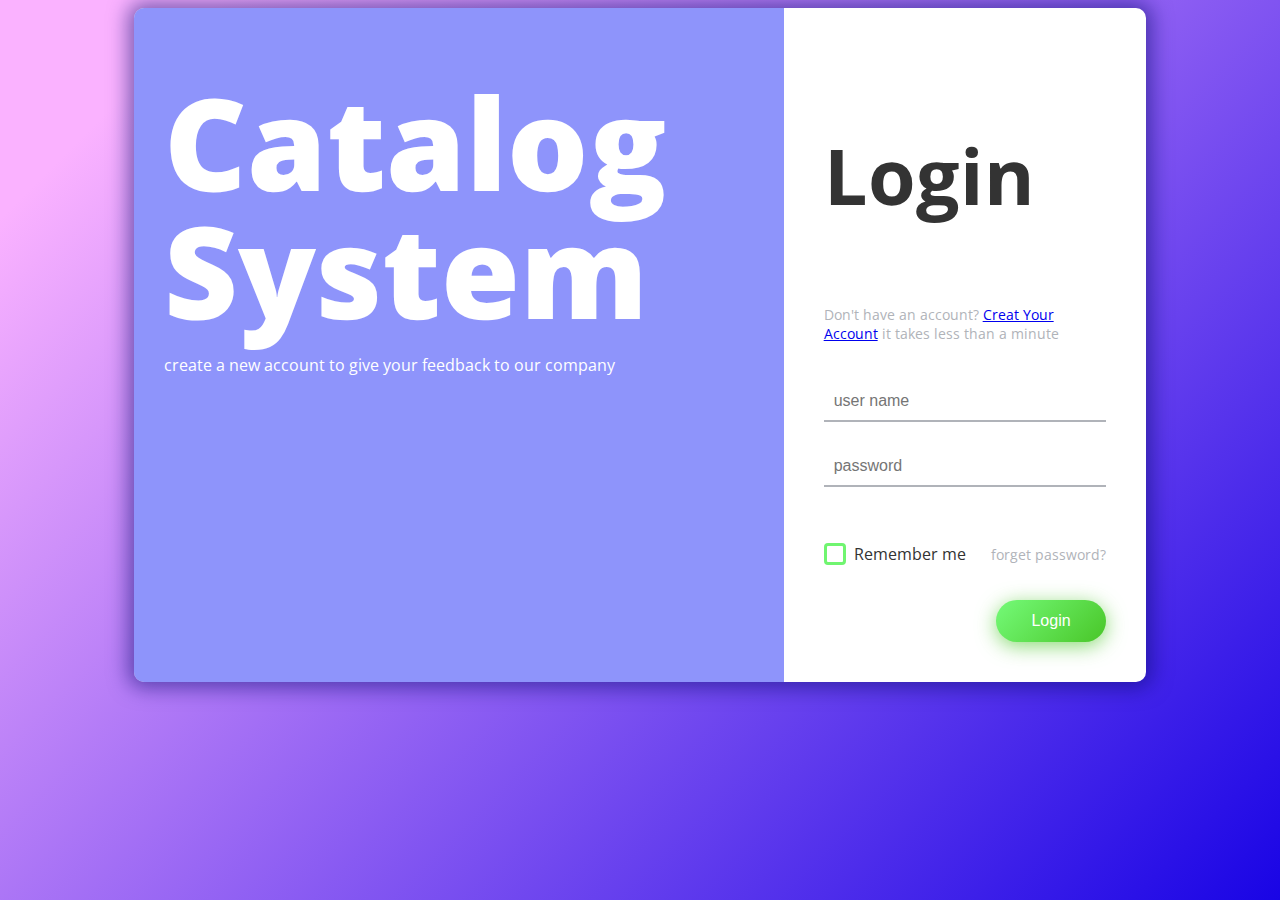
<file: index.html>
<!DOCTYPE html>
<html lang="en" >
<head>
  <meta charset="UTF-8">
  <title>Login Page in HTML with CSS Code Example</title>
  <link href="https://fonts.googleapis.com/css?family=Open+Sans" rel="stylesheet">


<link href="https://maxcdn.bootstrapcdn.com/font-awesome/4.7.0/css/font-awesome.min.css" rel="stylesheet" integrity="sha384-wvfXpqpZZVQGK6TAh5PVlGOfQNHSoD2xbE+QkPxCAFlNEevoEH3Sl0sibVcOQVnN" crossorigin="anonymous"><link rel="stylesheet" href="./style.css">

</head>
<body>
<!-- partial:index.partial.html -->
<div class="box-form">
	<div class="left">
		<div class="overlay">
		<h1>Catalog System</h1>
		 create a new account to give your feedback to our company</p>
		
		</div>
	</div>
	
	
		<div class="right">
		<h5>Login</h5>
		<p>Don't have an account? <a href="https://anubhavpandey27.github.io/Koderz-Consultant-github.io/signup-page/Sign%20up%20form.html">Creat Your Account</a> it takes less than a minute</p>
		<div class="inputs">
			<input type="text" placeholder="user name">
			<br>
			<input type="password" placeholder="password">
		</div>
			
			<br><br>
			
		<div class="remember-me--forget-password">
				<!-- Angular -->
	<label>
		<input type="checkbox" name="item" checked/>
		<span class="text-checkbox">Remember me</span>
	</label>
			<p>forget password?</p>
		</div>
			
			<br>
			<button>Login</button>
	</div>
	
</div>
<!-- partial -->
  
</body>
</html>
</file>
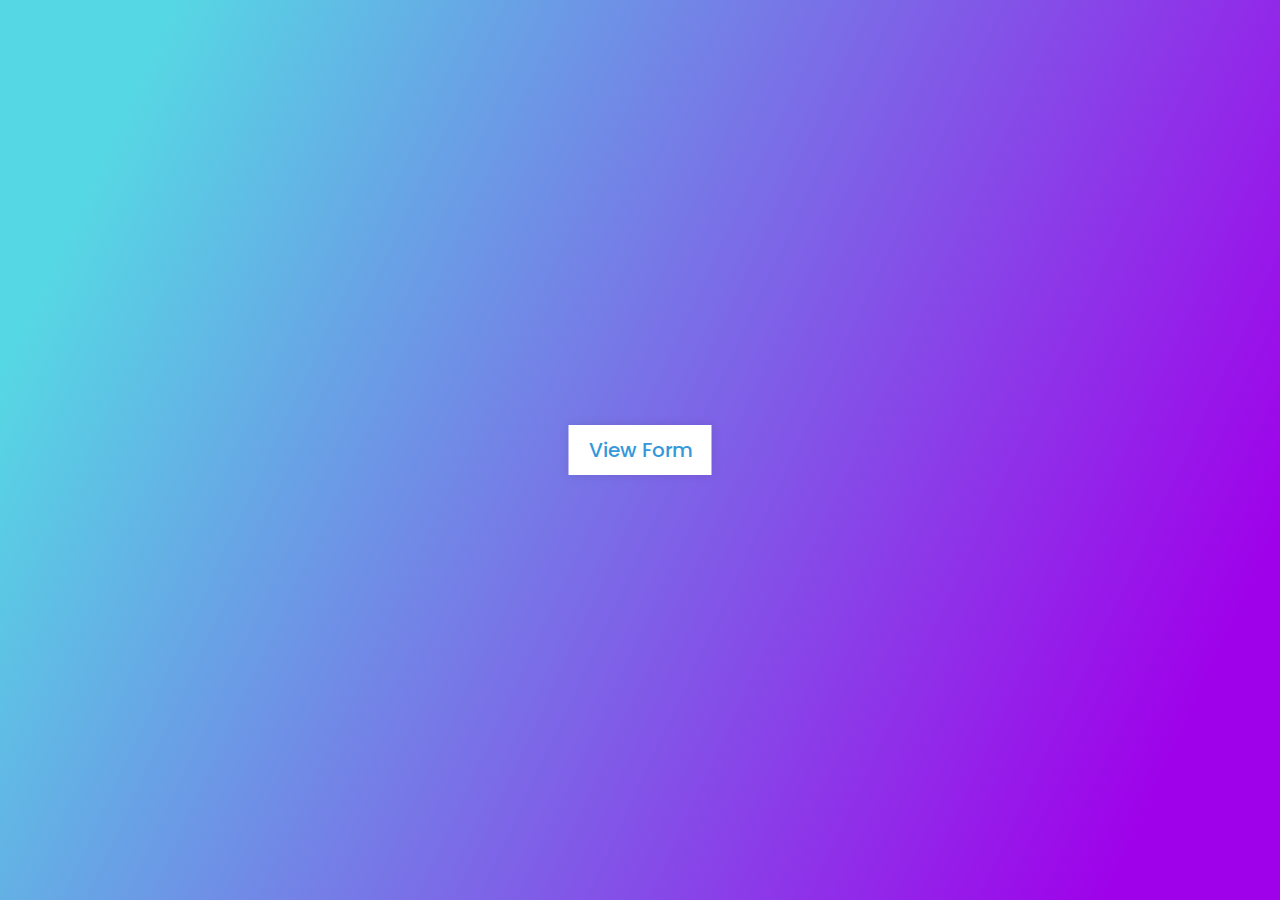
<file: login-page/index.html>
<!DOCTYPE html>
<!-- Created By CodingNepal -->
<html lang="en" dir="ltr">

<head>
	<meta charset="utf-8">
	<title>Popup Login Form Design | CodingNepal</title>
	<link rel="stylesheet" href="style.css">
	<link rel="stylesheet" href="https://cdnjs.cloudflare.com/ajax/libs/font-awesome/5.15.3/css/all.min.css" />
</head>

<body>
	<div class="center">
		<input type="checkbox" id="show">
		<label for="show" class="show-btn">View Form</label>
		<div class="container">
			<label for="show" class="close-btn fas fa-times" title="close"></label>
			<div class="text">
				Login Form
			</div>
			<form action="#">
				<div class="data">
					<label>Email or Phone</label>
					<input type="text" required>
				</div>
				<div class="data">
					<label>Password</label>
					<input type="password" required>
				</div>
				<div class="forgot-pass">
					<a href="#">Forgot Password?</a>
				</div>
				<div class="btn">
					<div class="inner"></div>
					<button type="submit">login</button>
				</div>
				<div class="signup-link">
					Not a member? <a href="#">Signup now</a>
				</div>
			</form>
		</div>
	</div>
</body>

</html>
</file>
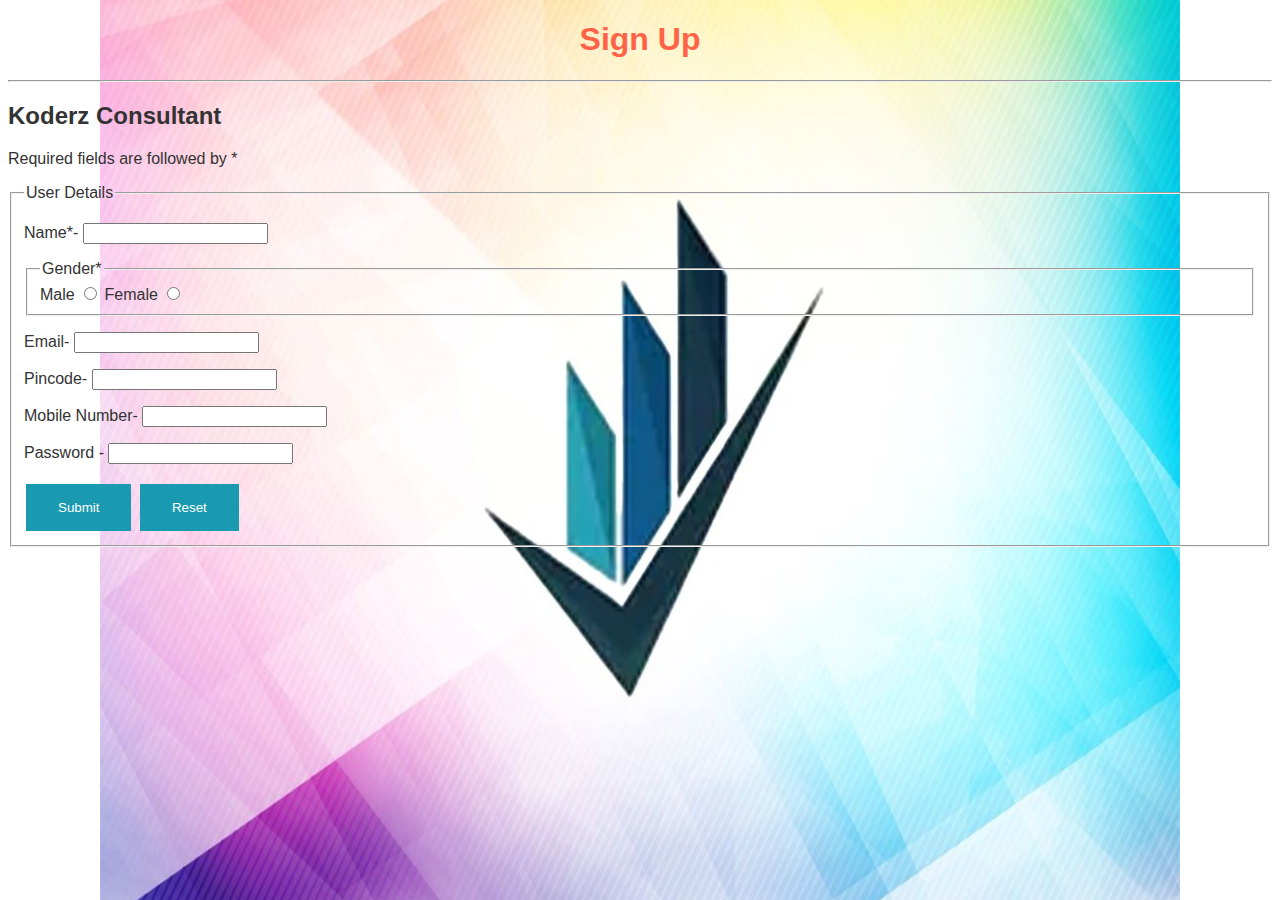
<file: Sign up form.html>
<!DOCTYPE html>
<html lang="en">
    
<head>
    <link rel="stylesheet" href="./style.css" >
    <meta charset="UTF-8">
    <meta http-equiv="X-UA-Compatible" content="IE=edge">
    <meta name="viewport" content="width=device-width, initial-scale=1.0">
    <title >Sign Up</title>
    <style>
        body{
            background-image: url(Logo3.jpg);
            background-size:auto;
            background-repeat: no-repeat;
            background-position: center;
            backface-visibility: visible;
            opacity:20;
        }
        input[type=submit], input[type=reset] {
            background-color: #1a9ab1;
            border: none;
            color: white;
            padding: 16px 32px;
            text-decoration: none;
            margin: 4px 2px;
            cursor: pointer;
          }
          
    </style>

</head>
<body>
    
   
   <form>
       <h1 style="color:Tomato;"><center> Sign Up </center></h1>
       <hr>
       <h2>Koderz Consultant</h2>
       <p>Required fields are followed by *</p>
       <fieldset>
           <legend>User Details</legend>

       <p>Name*- <input type="text" name="Name" required></p>
       <p>
           <fieldset>
               <legend>Gender*</legend>
           
           Male <input type="radio" name="Gender" id="Male" required>
           Female <input type="radio" name="Gender" id="female" required>
        </fieldset>
       </p>
       <p>Email- <input type="email" name="Email" id="email"></p>
       <p> 
           Pincode- <input type="number" name="pincode" id="pincode">
         
       </p>  
       <p> Mobile Number- <input type="number" name="mobile number" id="mobile number"></p>  
       <p> Password - <input type="password" name="password" id="password"></p>
       <input type="submit" value="Submit">
       <input type="reset" value="Reset">
      
       </fieldset>
   </form>

</body>
</html>
</file>
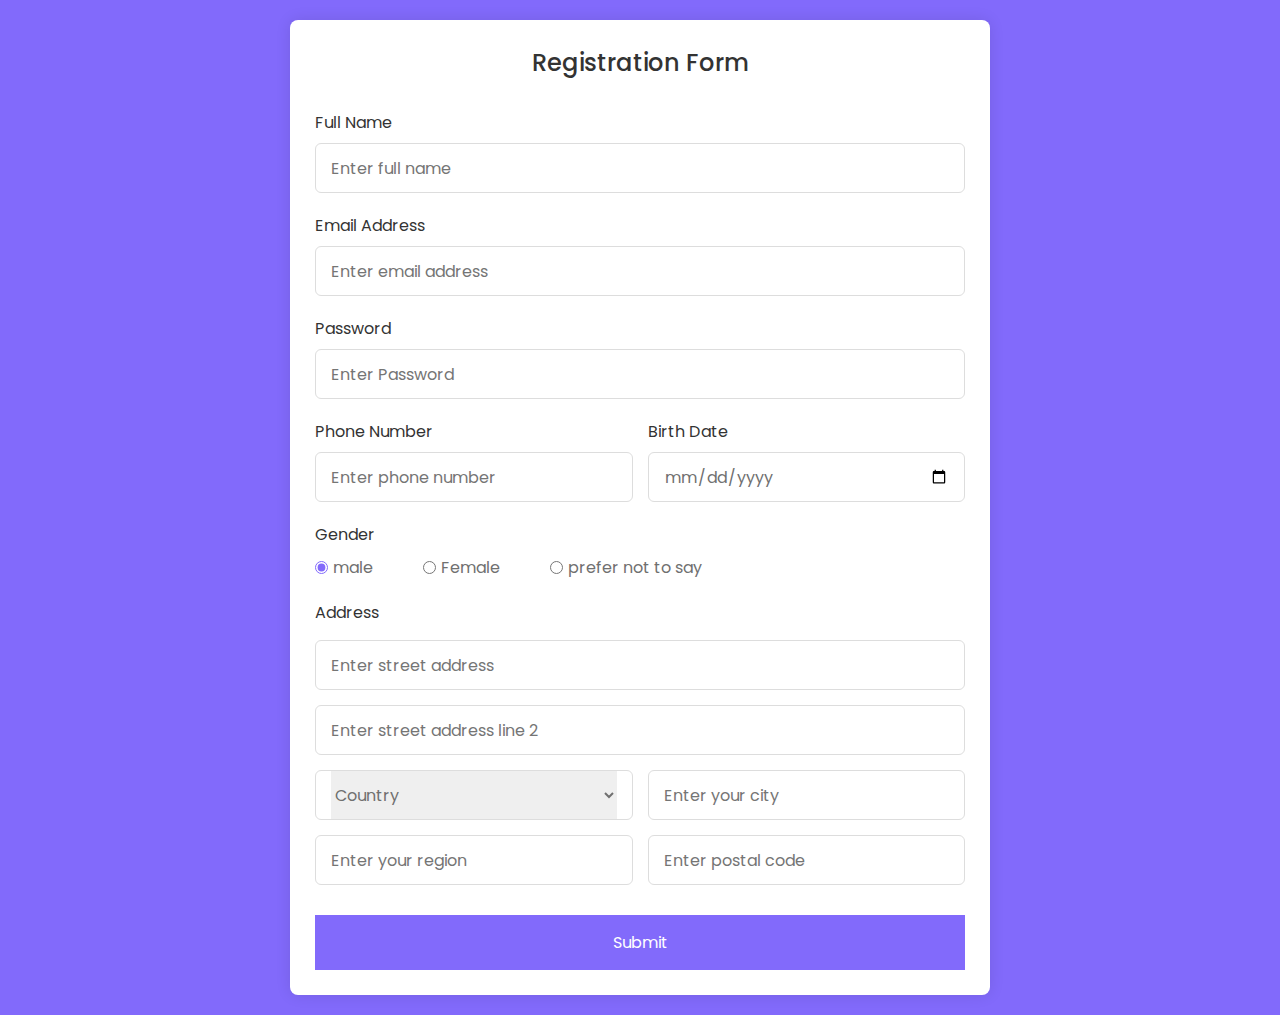
<file: signup-page/Sign up form.html>
<!DOCTYPE html>
<!---Coding By CodingLab | www.codinglabweb.com--->
<html lang="en">

<head>
    <meta charset="UTF-8" />
    <meta name="viewport" content="width=device-width, initial-scale=1.0" />
    <meta http-equiv="X-UA-Compatible" content="ie=edge" />
    <!--<title>Registration Form in HTML CSS</title>-->
    <!---Custom CSS File--->
    <link rel="stylesheet" href="style.css" />
</head>

<body>
    <section class="container">
        <header>Registration Form</header>
        <form action="#" class="form">
            <div class="input-box">
                <label>Full Name</label>
                <input type="text" placeholder="Enter full name" required />
            </div>

            <div class="input-box">
                <label>Email Address</label>
                <input type="text" placeholder="Enter email address" required />
            </div>

            <div class="input-box">
                <label>Password</label>
                <input type="text" placeholder="Enter Password" required />
            </div>

            <div class="column">
                <div class="input-box">
                    <label>Phone Number</label>
                    <input type="number" placeholder="Enter phone number" required />
                </div>
                <div class="input-box">
                    <label>Birth Date</label>
                    <input type="date" placeholder="Enter birth date" required />
                </div>
            </div>
            <div class="gender-box">
                <h3>Gender</h3>
                <div class="gender-option">
                    <div class="gender">
                        <input type="radio" id="check-male" name="gender" checked />
                        <label for="check-male">male</label>
                    </div>
                    <div class="gender">
                        <input type="radio" id="check-female" name="gender" />
                        <label for="check-female">Female</label>
                    </div>
                    <div class="gender">
                        <input type="radio" id="check-other" name="gender" />
                        <label for="check-other">prefer not to say</label>
                    </div>
                </div>
            </div>
            <div class="input-box address">
                <label>Address</label>
                <input type="text" placeholder="Enter street address" required />
                <input type="text" placeholder="Enter street address line 2" required />
                <div class="column">
                    <div class="select-box">
                        <select>
                            <option hidden>Country</option>
                            <option>America</option>
                            <option>Japan</option>
                            <option>India</option>
                            <option>Nepal</option>
                        </select>
                    </div>
                    <input type="text" placeholder="Enter your city" required />
                </div>
                <div class="column">
                    <input type="text" placeholder="Enter your region" required />
                    <input type="number" placeholder="Enter postal code" required />
                </div>
            </div>
            <button>Submit</button>
        </form>
    </section>
</body>

</html>
</file>
<file: style.css>
body {
  background-image: linear-gradient(135deg, #FAB2FF 10%, #1904E5 100%);
  background-size: cover;
  background-repeat: no-repeat;
  background-attachment: fixed;
  font-family: "Open Sans", sans-serif;
  color: #333333;
}

.box-form {
  margin: 0 auto;
  width: 80%;
  background: #FFFFFF;
  border-radius: 10px;
  overflow: hidden;
  display: flex;
  flex: 1 1 100%;
  align-items: stretch;
  justify-content: space-between;
  box-shadow: 0 0 20px 6px #090b6f85;
}
@media (max-width: 980px) {
  .box-form {
    flex-flow: wrap;
    text-align: center;
    align-content: center;
    align-items: center;
  }
}
.box-form div {
  height: auto;
}
.box-form .left {
  color: #FFFFFF;
  background-size: cover;
  background-repeat: no-repeat;
  background-image: url("https://i.pinimg.com/736x/5d/73/ea/5d73eaabb25e3805de1f8cdea7df4a42--tumblr-backgrounds-iphone-phone-wallpapers-iphone-wallaper-tumblr.jpg");
  overflow: hidden;
}
.box-form .left .overlay {
  padding: 30px;
  width: 100%;
  height: 100%;
  background: #5961f9ad;
  overflow: hidden;
  box-sizing: border-box;
}
.box-form .left .overlay h1 {
  font-size: 10vmax;
  line-height: 1;
  font-weight: 900;
  margin-top: 40px;
  margin-bottom: 20px;
}
.box-form .left .overlay span p {
  margin-top: 30px;
  font-weight: 900;
}
.box-form .left .overlay span a {
  background: #3b5998;
  color: #FFFFFF;
  margin-top: 10px;
  padding: 14px 50px;
  border-radius: 100px;
  display: inline-block;
  box-shadow: 0 3px 6px 1px #042d4657;
}
.box-form .left .overlay span a:last-child {
  background: #1dcaff;
  margin-left: 30px;
}
.box-form .right {
  padding: 40px;
  overflow: hidden;
}
@media (max-width: 980px) {
  .box-form .right {
    width: 100%;
  }
}
.box-form .right h5 {
  font-size: 6vmax;
  line-height: 0;
}
.box-form .right p {
  font-size: 14px;
  color: #B0B3B9;
}
.box-form .right .inputs {
  overflow: hidden;
}
.box-form .right input {
  width: 100%;
  padding: 10px;
  margin-top: 25px;
  font-size: 16px;
  border: none;
  outline: none;
  border-bottom: 2px solid #B0B3B9;
}
.box-form .right .remember-me--forget-password {
  display: flex;
  justify-content: space-between;
  align-items: center;
}
.box-form .right .remember-me--forget-password input {
  margin: 0;
  margin-right: 7px;
  width: auto;
}
.box-form .right button {
  float: right;
  color: #fff;
  font-size: 16px;
  padding: 12px 35px;
  border-radius: 50px;
  display: inline-block;
  border: 0;
  outline: 0;
  box-shadow: 0px 4px 20px 0px #49c628a6;
  background-image: linear-gradient(135deg, #70F570 10%, #49C628 100%);
}

label {
  display: block;
  position: relative;
  margin-left: 30px;
}

label::before {
  content: ' \f00c';
  position: absolute;
  font-family: FontAwesome;
  background: transparent;
  border: 3px solid #70F570;
  border-radius: 4px;
  color: transparent;
  left: -30px;
  transition: all 0.2s linear;
}

label:hover::before {
  font-family: FontAwesome;
  content: ' \f00c';
  color: #fff;
  cursor: pointer;
  background: #70F570;
}

label:hover::before .text-checkbox {
  background: #70F570;
}

label span.text-checkbox {
  display: inline-block;
  height: auto;
  position: relative;
  cursor: pointer;
  transition: all 0.2s linear;
}

label input[type="checkbox"] {
  display: none;
}
</file>
<file: login-page/style.css>
@import url('https://fonts.googleapis.com/css?family=Poppins:400,500,600,700&display=swap');

* {
  margin: 0;
  padding: 0;
  outline: none;
  box-sizing: border-box;
  font-family: 'Poppins', sans-serif;
}

body {
  height: 100vh;
  width: 100%;
  background: linear-gradient(115deg, #56d8e4 10%, #9f01ea 90%);
}

.show-btn {
  background: #fff;
  padding: 10px 20px;
  font-size: 20px;
  font-weight: 500;
  color: #3498db;
  cursor: pointer;
  box-shadow: 0px 0px 10px rgba(0, 0, 0, 0.1);
}

.show-btn,
.container {
  position: absolute;
  top: 50%;
  left: 50%;
  transform: translate(-50%, -50%);
}

input[type="checkbox"] {
  display: none;
}

.container {
  display: none;
  background: #fff;
  width: 410px;
  padding: 30px;
  box-shadow: 0 0 8px rgba(0, 0, 0, 0.1);
}

#show:checked~.container {
  display: block;
}

.container .close-btn {
  position: absolute;
  right: 20px;
  top: 15px;
  font-size: 18px;
  cursor: pointer;
}

.container .close-btn:hover {
  color: #3498db;
}

.container .text {
  font-size: 35px;
  font-weight: 600;
  text-align: center;
}

.container form {
  margin-top: -20px;
}

.container form .data {
  height: 45px;
  width: 100%;
  margin: 40px 0;
}

form .data label {
  font-size: 18px;
}

form .data input {
  height: 100%;
  width: 100%;
  padding-left: 10px;
  font-size: 17px;
  border: 1px solid silver;
}

form .data input:focus {
  border-color: #3498db;
  border-bottom-width: 2px;
}

form .forgot-pass {
  margin-top: -8px;
}

form .forgot-pass a {
  color: #3498db;
  text-decoration: none;
}

form .forgot-pass a:hover {
  text-decoration: underline;
}

form .btn {
  margin: 30px 0;
  height: 45px;
  width: 100%;
  position: relative;
  overflow: hidden;
}

form .btn .inner {
  height: 100%;
  width: 300%;
  position: absolute;
  left: -100%;
  z-index: -1;
  background: -webkit-linear-gradient(right, #56d8e4, #9f01ea, #56d8e4, #9f01ea);
  transition: all 0.4s;
}

form .btn:hover .inner {
  left: 0;
}

form .btn button {
  height: 100%;
  width: 100%;
  background: none;
  border: none;
  color: #fff;
  font-size: 18px;
  font-weight: 500;
  text-transform: uppercase;
  letter-spacing: 1px;
  cursor: pointer;
}

form .signup-link {
  text-align: center;
}

form .signup-link a {
  color: #3498db;
  text-decoration: none;
}

form .signup-link a:hover {
  text-decoration: underline;
}
</file>
<file: signup-page/style.css>
/* Import Google font - Poppins */
@import url("https://fonts.googleapis.com/css2?family=Poppins:wght@200;300;400;500;600;700&display=swap");

* {
  margin: 0;
  padding: 0;
  box-sizing: border-box;
  font-family: "Poppins", sans-serif;
}

body {
  min-height: 100vh;
  display: flex;
  align-items: center;
  justify-content: center;
  padding: 20px;
  background: rgb(130, 106, 251);
}

.container {
  position: relative;
  max-width: 700px;
  width: 100%;
  background: #fff;
  padding: 25px;
  border-radius: 8px;
  box-shadow: 0 0 15px rgba(0, 0, 0, 0.1);
}

.container header {
  font-size: 1.5rem;
  color: #333;
  font-weight: 500;
  text-align: center;
}

.container .form {
  margin-top: 30px;
}

.form .input-box {
  width: 100%;
  margin-top: 20px;
}

.input-box label {
  color: #333;
}

.form :where(.input-box input, .select-box) {
  position: relative;
  height: 50px;
  width: 100%;
  outline: none;
  font-size: 1rem;
  color: #707070;
  margin-top: 8px;
  border: 1px solid #ddd;
  border-radius: 6px;
  padding: 0 15px;
}

.input-box input:focus {
  box-shadow: 0 1px 0 rgba(0, 0, 0, 0.1);
}

.form .column {
  display: flex;
  column-gap: 15px;
}

.form .gender-box {
  margin-top: 20px;
}

.gender-box h3 {
  color: #333;
  font-size: 1rem;
  font-weight: 400;
  margin-bottom: 8px;
}

.form :where(.gender-option, .gender) {
  display: flex;
  align-items: center;
  column-gap: 50px;
  flex-wrap: wrap;
}

.form .gender {
  column-gap: 5px;
}

.gender input {
  accent-color: rgb(130, 106, 251);
}

.form :where(.gender input, .gender label) {
  cursor: pointer;
}

.gender label {
  color: #707070;
}

.address :where(input, .select-box) {
  margin-top: 15px;
}

.select-box select {
  height: 100%;
  width: 100%;
  outline: none;
  border: none;
  color: #707070;
  font-size: 1rem;
}

.form button {
  height: 55px;
  width: 100%;
  color: #fff;
  font-size: 1rem;
  font-weight: 400;
  margin-top: 30px;
  border: none;
  cursor: pointer;
  transition: all 0.2s ease;
  background: rgb(130, 106, 251);
}

.form button:hover {
  background: rgb(88, 56, 250);
}

/*Responsive*/
@media screen and (max-width: 500px) {
  .form .column {
    flex-wrap: wrap;
  }

  .form :where(.gender-option, .gender) {
    row-gap: 15px;
  }
}
</file>
